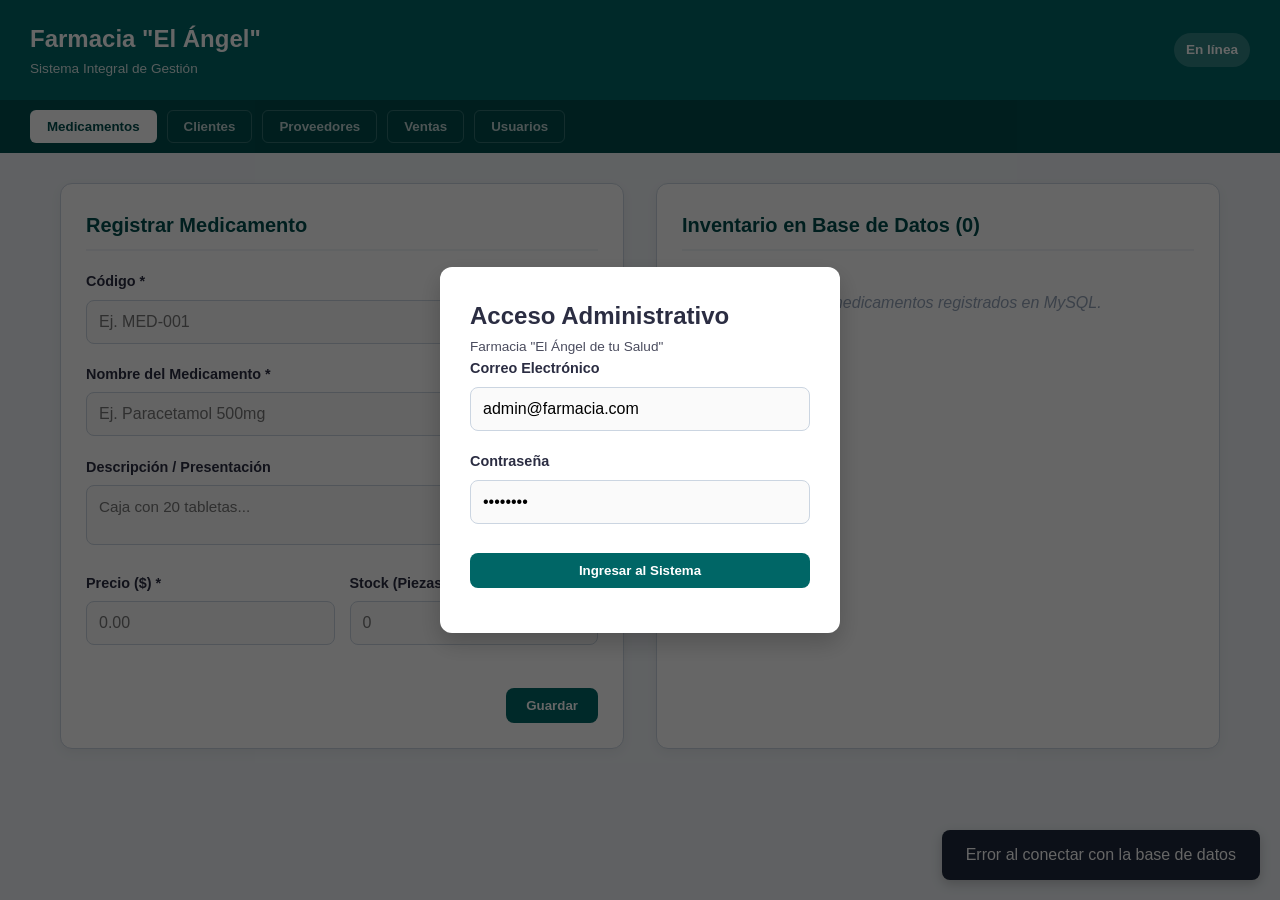
<file: index.html>
<!-- 
 Copyright (c) 2026 Farmacia "El Ángel". Todos los derechos reservados.
 -->

<!doctype html>
<html lang="es">
  <head>
    <meta charset="UTF-8" />
    <meta name="viewport" content="width=device-width, initial-scale=1.0" />
    <meta name="theme-color" content="#006666" />
    <title>Farmacia El Ángel de tu Salud</title>
    <link rel="stylesheet" href="style.css" />
    <link rel="manifest" href="manifest.json" />
  </head>
  <body>
    <header class="top">
      <div class="brand">
        <h1>Farmacia "El Ángel"</h1>
        <p class="subtitle">Sistema Integral de Gestión</p>
      </div>

      <!-- Contenedor del estado y botón de cerrar sesión -->
      <div style="display: flex; align-items: center; gap: 15px">
        <div id="user-info-container"></div>
        <span class="status online" id="status">En línea</span>
      </div>
    </header>

    <!-- Navegación SPA para los 5 módulos del equipo -->
    <nav class="navbar">
      <button type="button" class="nav-btn active" data-tab="medicamentos">
        Medicamentos
      </button>
      <button
        type="button"
        class="nav-btn"
        data-tab="clientes"
        title="Módulo de Karla"
      >
        Clientes
      </button>
      <button
        type="button"
        class="nav-btn"
        data-tab="proveedores"
        title="Módulo de Marco"
      >
        Proveedores
      </button>
      <button
        type="button"
        class="nav-btn"
        data-tab="ventas"
        title="Módulo de Carlos"
      >
        Ventas
      </button>
      <button
        type="button"
        class="nav-btn"
        data-tab="usuarios"
        title="Módulo de Vanessa"
      >
        Usuarios
      </button>
    </nav>

    <!-- VISTA 1: MEDICAMENTOS -->
    <main id="view-medicamentos" class="main-container">
      <!-- Formulario CRUD Medicamentos -->
      <section class="panel">
        <h2 id="form-titulo">Registrar Medicamento</h2>
        <form id="form" novalidate>
          <input type="hidden" id="med-id" />

          <div class="field">
            <label for="codigo">Código *</label>
            <input
              type="text"
              id="codigo"
              name="codigo"
              placeholder="Ej. MED-001"
              required
            />
          </div>

          <div class="field">
            <label for="nombre">Nombre del Medicamento *</label>
            <input
              type="text"
              id="nombre"
              name="nombre"
              placeholder="Ej. Paracetamol 500mg"
              required
            />
          </div>

          <div class="field">
            <label for="descripcion">Descripción / Presentación</label>
            <textarea
              id="descripcion"
              name="descripcion"
              rows="2"
              placeholder="Caja con 20 tabletas..."
            ></textarea>
          </div>

          <div class="row-fields">
            <div class="field">
              <label for="precio">Precio ($) *</label>
              <input
                type="number"
                step="0.01"
                id="precio"
                name="precio"
                placeholder="0.00"
                required
              />
            </div>
            <div class="field">
              <label for="stock">Stock (Piezas) *</label>
              <input
                type="number"
                id="stock"
                name="stock"
                placeholder="0"
                required
              />
            </div>
          </div>

          <div class="actions">
            <button type="submit" id="save" class="btn btn-save">
              Guardar
            </button>
            <button type="button" id="cancel" class="btn btn-cancel" hidden>
              Cancelar Edición
            </button>
          </div>
        </form>
      </section>

      <!-- Tabla de Resultados desde MySQL -->
      <section class="panel">
        <h2>Inventario en Base de Datos (<span id="contador">0</span>)</h2>
        <div id="lista" class="lista-productos"></div>
        <p id="vacio" class="vacio-msj">
          No hay medicamentos registrados en MySQL.
        </p>
      </section>
    </main>

    <!-- VISTA 2: GESTIÓN DE USUARIOS -->
    <main id="view-usuarios" class="main-container" hidden>
      <!-- Formulario CRUD Usuarios -->
      <section class="panel">
        <h2 id="usr-form-titulo">Registrar Usuario</h2>
        <form id="form-usuario" novalidate>
          <input type="hidden" id="usr-id" />

          <div class="field">
            <label for="usr-nombre">Nombre Completo *</label>
            <input
              type="text"
              id="usr-nombre"
              name="nombre"
              maxlength="100"
              placeholder="Ej. Ana López"
              required
            />
          </div>

          <div class="field">
            <label for="usr-email">Correo Electrónico *</label>
            <input
              type="email"
              id="usr-email"
              name="email"
              maxlength="100"
              placeholder="Ej. ana@farmacia.com"
              required
            />
          </div>

          <div class="field">
            <label for="usr-password"
              >Contraseña <span id="usr-pass-req">*</span></label
            >
            <input
              type="password"
              id="usr-password"
              name="password"
              minlength="6"
              maxlength="255"
              placeholder="Mínimo 6 caracteres"
            />
            <small
              id="usr-pass-ayuda"
              style="display: none; color: #64748b; margin-top: 4px"
              >Déjala en blanco si no deseas cambiar la contraseña actual
              (mínimo 6 caracteres si la escribes).</small
            >
          </div>

          <div class="field">
            <label for="usr-rol">Rol *</label>
            <select id="usr-rol" name="rol" required>
              <option value="empleado" selected>Empleado</option>
              <option value="admin">Administrador</option>
            </select>
          </div>

          <div class="actions">
            <button type="submit" id="usr-save" class="btn btn-save">
              Guardar Usuario
            </button>
            <button type="button" id="usr-cancel" class="btn btn-cancel" hidden>
              Cancelar Edición
            </button>
          </div>
        </form>
      </section>

      <!-- Listado de Usuarios desde MySQL -->
      <section class="panel">
        <h2>Usuarios Registrados (<span id="usr-contador">0</span>)</h2>
        <div id="usr-lista" class="lista-productos"></div>
        <p id="usr-vacio" class="vacio-msj">
          No hay usuarios registrados en MySQL.
        </p>
      </section>
    </main>

    <!-- VISTA 3: REGISTRO Y CATÁLOGO DE CLIENTES -- Karla -->
    <main id="view-clientes" class="main-container" hidden>
      <!-- Formulario CRUD Clientes -->
      <section class="panel">
        <h2 id="cli-form-titulo">Registrar Cliente</h2>
        <form id="form-cliente" novalidate>
          <input type="hidden" id="cli-id" />

          <div class="field">
            <label for="cli-nombre">Nombre Completo *</label>
            <input
              type="text"
              id="cli-nombre"
              name="nombre"
              maxlength="100"
              placeholder="Ej. María López"
              required
            />
          </div>

          <div class="row-fields">
            <div class="field">
              <label for="cli-telefono">Teléfono</label>
              <input
                type="text"
                id="cli-telefono"
                name="telefono"
                maxlength="20"
                placeholder="Ej. 4171234567"
              />
            </div>
            <div class="field">
              <label for="cli-email">Correo Electrónico</label>
              <input
                type="email"
                id="cli-email"
                name="email"
                maxlength="100"
                placeholder="cliente@correo.com"
              />
            </div>
          </div>

          <div class="field">
            <label for="cli-direccion">Dirección</label>
            <input
              type="text"
              id="cli-direccion"
              name="direccion"
              maxlength="255"
              placeholder="Calle, número, colonia..."
            />
          </div>

          <div class="actions">
            <button type="submit" id="cli-save" class="btn btn-save">
              Guardar Cliente
            </button>
            <button type="button" id="cli-cancel" class="btn btn-cancel" hidden>
              Cancelar Edición
            </button>
          </div>
        </form>
      </section>

      <!-- Listado de Clientes en MySQL -->
      <section class="panel">
        <h2>Catálogo de Clientes (<span id="cli-contador">0</span>)</h2>
        <div id="cli-lista" class="lista-productos"></div>
        <p id="cli-vacio" class="vacio-msj">
          No hay clientes registrados en MySQL.
        </p>
      </section>
    </main>

    <!-- VISTA 4: REGISTRO DE PROVEEDORES Y DISTRIBUIDORES -- Marco -->
    <main id="view-proveedores" class="main-container" hidden>
      <!-- Formulario CRUD Proveedores -->
      <section class="panel">
        <h2 id="prov-form-titulo">Registrar Proveedor</h2>
        <form id="form-proveedor" novalidate>
          <input type="hidden" id="prov-id" />

          <div class="field">
            <label for="prov-empresa">Empresa / Distribuidor *</label>
            <input
              type="text"
              id="prov-empresa"
              name="empresa"
              maxlength="100"
              placeholder="Ej. Distribuidora Médica del Bajío"
              required
            />
          </div>

          <div class="field">
            <label for="prov-contacto">Nombre de Contacto</label>
            <input
              type="text"
              id="prov-contacto"
              name="contacto"
              maxlength="100"
              placeholder="Ej. Ing. Roberto Ruiz"
            />
          </div>

          <div class="row-fields">
            <div class="field">
              <label for="prov-telefono">Teléfono</label>
              <input
                type="text"
                id="prov-telefono"
                name="telefono"
                maxlength="20"
                placeholder="Ej. 4171234567"
              />
            </div>
            <div class="field">
              <label for="prov-email">Correo Electrónico</label>
              <input
                type="email"
                id="prov-email"
                name="email"
                maxlength="100"
                placeholder="ventas@distribuidora.com"
              />
            </div>
          </div>

          <div class="actions">
            <button type="submit" id="prov-save" class="btn btn-save">
              Guardar Proveedor
            </button>
            <button
              type="button"
              id="prov-cancel"
              class="btn btn-cancel"
              hidden
            >
              Cancelar Edición
            </button>
          </div>
        </form>
      </section>

      <!-- Listado de Proveedores en MySQL -->
      <section class="panel">
        <h2>Proveedores Registrados (<span id="prov-contador">0</span>)</h2>
        <div id="prov-lista" class="lista-productos"></div>
        <p id="prov-vacio" class="vacio-msj">
          No hay proveedores registrados en MySQL.
        </p>
      </section>
    </main>

    <!-- VISTA 5: REGISTRO DE PROVEEDORES Y VENTAS -- Carlos -->
    <main id="view-ventas" class="main-container" hidden>
      <!-- Formulario CRUD Ventas -->
      <section class="panel">
        <h2 id="vent-form-titulo">Registrar Venta</h2>
        <form id="form-vent" novalidate>
          <input type="hidden" id="vent-id" />
          <input type="hidden" id="vent-usuario-id" name="usuario_id" />

          <div class="field">
            <label for="vent-total">Total de venta *</label>
            <input
              type="number"
              id="vent-total"
              name="total"
              step="0.01"
              min="0"
              placeholder="0.00"
              required
            />
          </div>

          <div class="field">
            <label for="vent-fecha">Fecha de venta *</label>
            <input type="date" id="vent-fecha" name="fecha" required />
          </div>

          <div class="actions">
            <button type="submit" id="vent-save" class="btn btn-save">
              Guardar Venta
            </button>
            <button
              type="button"
              id="vent-cancel"
              class="btn btn-cancel"
              hidden
            >
              Cancelar Edición
            </button>
          </div>
        </form>
      </section>

      <!-- Listado de Proveedores en MySQL -->
      <section class="panel">
        <h2>Ventas Registradas (<span id="vent-contador">0</span>)</h2>
        <div id="vent-lista" class="lista-ventas"></div>
        <p id="vent-vacio" class="vacio-msj">
          No hay ventas registradas en MySQL.
        </p>
      </section>
    </main>

    <div id="toast" class="toast" role="status" aria-live="polite"></div>

    <!-- 1. Primero va el Modal de Login -->
    <div id="login-modal" class="login-overlay">
      <div class="login-card">
        <h2>Acceso Administrativo</h2>
        <p class="subtitle">Farmacia "El Ángel de tu Salud"</p>

        <form id="form-login">
          <div class="field">
            <label for="login-email">Correo Electrónico</label>
            <input
              type="email"
              id="login-email"
              value="admin@farmacia.com"
              required
            />
          </div>
          <div class="field">
            <label for="login-password">Contraseña</label>
            <input
              type="password"
              id="login-password"
              value="admin123"
              required
            />
          </div>
          <button
            type="submit"
            class="btn btn-save"
            style="width: 100%; margin-top: 10px"
          >
            Ingresar al Sistema
          </button>
        </form>
        <small
          style="
            display: block;
            text-align: center;
            margin-top: 15px;
            color: #64748b;
          "
          ></small
        >
      </div>
    </div>

    <!-- 2. Al final se carga el script para que detecte todos los elementos -->
    <script src="app.js"></script>
  </body>
</html>
</file>
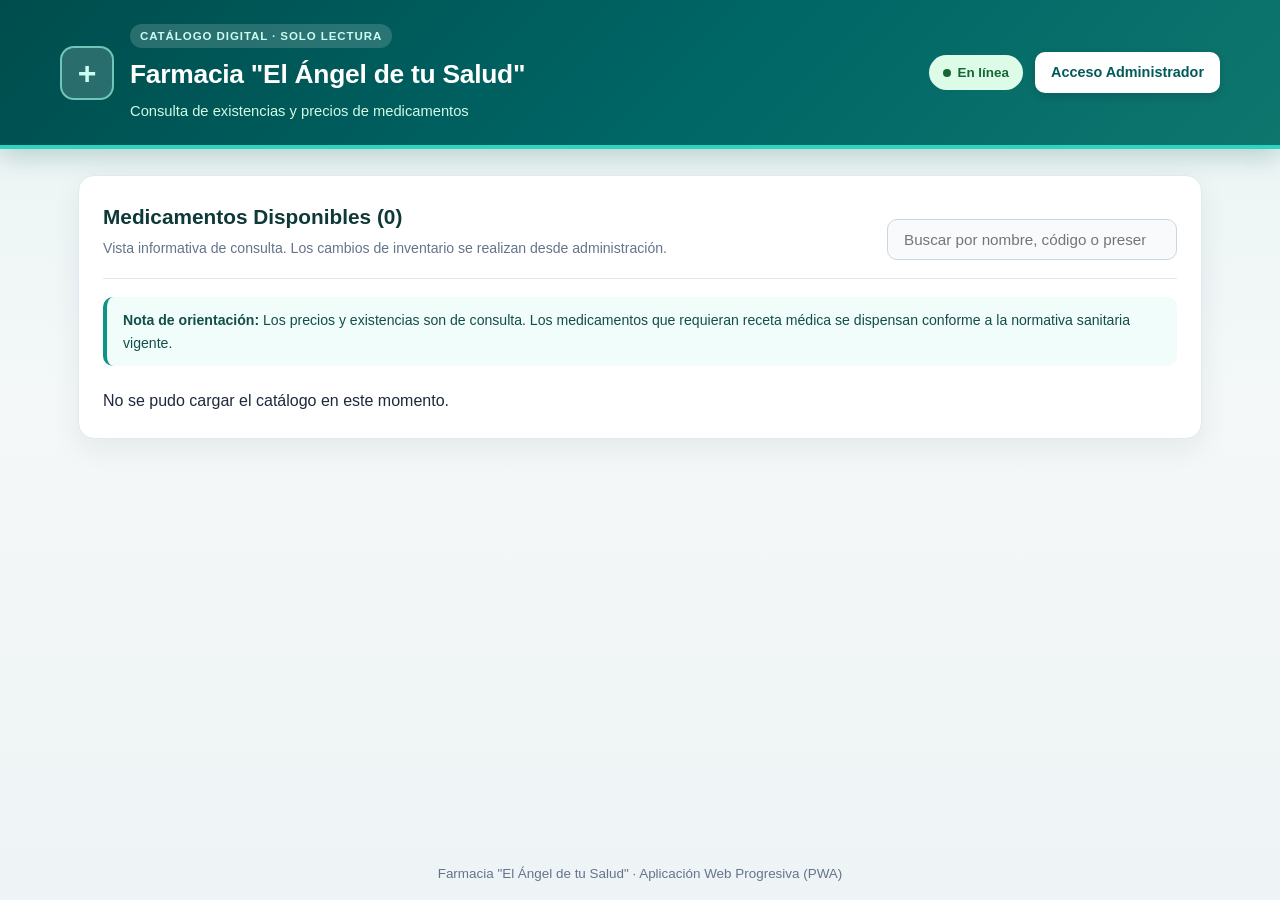
<file: catalogo.html>
<!DOCTYPE html>
<html lang="es">
<head>
  <meta charset="UTF-8" />
  <meta name="viewport" content="width=device-width, initial-scale=1.0" />
  <title>Catálogo — Farmacia "El Ángel de tu Salud"</title>
  <link rel="stylesheet" href="style.css" />
  <link rel="manifest" href="manifest.json" />
</head>
<body class="modo-lectura">
  <header class="angel-header">
    <div class="angel-header-inner">
      <div class="angel-brand">
        <div class="angel-logo" aria-hidden="true">+</div>
        <div>
          <span class="angel-tag">CATÁLOGO DIGITAL · SOLO LECTURA</span>
          <h1>Farmacia "El Ángel de tu Salud"</h1>
          <p class="angel-subtitle">Consulta de existencias y precios de medicamentos</p>
        </div>
      </div>

      <div class="angel-actions">
        <span id="estado-red" class="angel-badge online">En línea</span>
        <a href="index.html" class="angel-btn-admin">Acceso Administrador</a>
      </div>
    </div>
  </header>

  <main class="angel-contenedor">
    <section class="angel-panel">
      <div class="angel-toolbar">
        <div>
          <h2>Medicamentos Disponibles (<span id="total-items">0</span>)</h2>
          <p class="angel-ayuda">Vista informativa de consulta. Los cambios de inventario se realizan desde administración.</p>
        </div>

        <div class="angel-buscador">
          <input
            type="search"
            id="buscar-medicamento"
            placeholder="Buscar por nombre, código o presentación..."
            aria-label="Buscar medicamento"
          />
        </div>
      </div>

      <div class="angel-aviso">
        <strong>Nota de orientación:</strong> Los precios y existencias son de consulta. Los medicamentos que requieran receta médica se dispensan conforme a la normativa sanitaria vigente.
      </div>

      <div id="grid-medicamentos" class="angel-grid">
        <p class="angel-estado">Cargando catálogo...</p>
      </div>
    </section>
  </main>

  <footer class="angel-footer">
    <p>Farmacia "El Ángel de tu Salud" · Aplicación Web Progresiva (PWA)</p>
  </footer>

  <script src="catalogo.js"></script>
</body>
</html>
</file>
<file: style.css>
/*
Copyright (c) 2026 Farmacia "El Ángel". Todos los derechos reservados.
*/
:root {
  --bg-primary: #f0f4f8;
  --primary: #006666; /* Verde clínico institucional */
  --primary-dark: #004d4d;
  --accent: #ff6b6b;
  --text-main: #2b2d42;
  --panel-bg: #ffffff;
  --border-color: #cbd5e1;
  --error-color: #ef4444;
  --success-color: #10b981;
}

* {
  box-sizing: border-box;
  margin: 0;
  padding: 0;
}

body {
  background-color: var(--bg-primary);
  color: var(--text-main);
  font-family: "Segoe UI", Tahoma, Geneva, Verdana, sans-serif;
  line-height: 1.6;
}

/* Encabezado Responsivo */
.top {
  background-color: var(--primary);
  color: white;
  padding: 20px 30px;
  display: flex;
  justify-content: space-between;
  align-items: center;
  box-shadow: 0 4px 6px rgba(0, 0, 0, 0.1);
}

.brand h1 {
  font-size: 1.5rem;
}

.subtitle {
  font-size: 0.85rem;
  opacity: 0.85;
}

.status {
  padding: 6px 12px;
  border-radius: 20px;
  font-size: 0.85rem;
  font-weight: bold;
  background-color: rgba(255, 255, 255, 0.2);
}

/* Contenedor Principal en Grid Responsivo */
.main-container {
  max-width: 1200px;
  margin: 30px auto;
  padding: 0 20px;
  display: grid;
  grid-template-columns: 1fr;
  gap: 2rem;
}

@media (min-width: 768px) {
  .main-container {
    grid-template-columns: 1fr 1fr; /* Dos columnas en pantallas grandes */
  }
}

/* Paneles (Tarjetas UI) */
.panel {
  background: var(--panel-bg);
  border: 1px solid var(--border-color);
  border-radius: 12px;
  padding: 25px;
  box-shadow: 0 4px 12px rgba(0, 0, 0, 0.05);
}

.panel h2 {
  font-size: 1.25rem;
  margin-bottom: 1.2rem;
  color: var(--primary-dark);
  border-bottom: 2px solid var(--bg-primary);
  padding-bottom: 8px;
}

/* Formularios y Campos */
.field {
  margin-bottom: 1.2rem;
}

label {
  display: block;
  margin-bottom: 0.4rem;
  font-weight: 600;
  font-size: 0.9rem;
}

input {
  width: 100%;
  padding: 12px;
  border: 1px solid var(--border-color);
  border-radius: 8px;
  background: #fafafa;
  font-size: 1rem;
  transition: all 0.3s ease;
}

input:focus {
  outline: none;
  border-color: var(--primary);
  background: #fff;
  box-shadow: 0 0 0 3px rgba(0, 102, 102, 0.15);
}

.error {
  font-size: 0.75rem;
  color: var(--error-color);
  margin-top: 4px;
  display: block;
}

/* Botones */
.actions {
  display: flex;
  justify-content: flex-end;
  gap: 12px;
  margin-top: 1.5rem;
}

.btn {
  padding: 10px 20px;
  border: none;
  border-radius: 8px;
  font-weight: bold;
  cursor: pointer;
  transition: background 0.2s ease;
}

.btn-save {
  background-color: var(--primary);
  color: white;
}

.btn-save:hover {
  background-color: var(--primary-dark);
}

.btn-cancel {
  background-color: #e2e8f0;
  color: #475569;
}

.btn-cancel:hover {
  background-color: #cbd5e1;
}

/* Lista de Productos */
.lista-productos {
  list-style: none;
  max-height: 300px;
  overflow-y: auto;
}

.lista-productos li {
  padding: 12px;
  border-bottom: 1px solid #edf2f7;
  display: flex;
  justify-content: space-between;
  align-items: center;
  font-size: 0.95rem;
}

.vacio-msj {
  color: #94a3b8;
  text-align: center;
  padding: 20px;
  font-style: italic;
}

/* Toast de Alerta UX */
.toast {
  position: fixed;
  bottom: 20px;
  right: 20px;
  background-color: #1e293b;
  color: white;
  padding: 12px 24px;
  border-radius: 8px;
  box-shadow: 0 4px 12px rgba(0, 0, 0, 0.2);
  opacity: 0;
  pointer-events: none;
  transition: opacity 0.3s ease;
  z-index: 1000;
}

.toast.visible {
  opacity: 1;
}

/* menú SPA */

.navbar {
  background-color: var(--primary-dark);
  padding: 10px 30px;
  display: flex;
  gap: 10px;
  overflow-x: auto;
}

.nav-btn {
  background: transparent;
  color: rgba(255, 255, 255, 0.75);
  border: 1px solid rgba(255, 255, 255, 0.2);
  padding: 8px 16px;
  border-radius: 6px;
  cursor: pointer;
  font-weight: 600;
}

.nav-btn.active {
  background: #ffffff;
  color: var(--primary-dark);
}

.nav-btn:disabled {
  opacity: 0.45;
  cursor: not-allowed;
}

textarea {
  width: 100%;
  padding: 12px;
  border: 1px solid var(--border-color);
  border-radius: 8px;
  background: #fafafa;
  font-family: inherit;
  font-size: 0.95rem;
}

.row-fields {
  display: grid;
  grid-template-columns: 1fr 1fr;
  gap: 15px;
}

.item-card {
  padding: 14px;
  border: 1px solid #e2e8f0;
  border-radius: 8px;
  margin-bottom: 10px;
  display: flex;
  justify-content: space-between;
  align-items: center;
  gap: 10px;
}

.item-actions {
  display: flex;
  gap: 6px;
}

.btn-sm {
  padding: 6px 10px;
  font-size: 0.8rem;
  border: none;
  border-radius: 6px;
  cursor: pointer;
  font-weight: bold;
}

.btn-edit {
  background: #e0f2fe;
  color: #0369a1;
}
.btn-del {
  background: #fee2e2;
  color: #b91c1c;
}

/*  login */

.login-overlay {
  position: fixed;
  top: 0;
  left: 0;
  width: 100%;
  height: 100%;
  background: rgba(0, 0, 0, 0.6);
  display: flex;
  justify-content: center;
  align-items: center;
  z-index: 2000;
  transition: opacity 0.3s ease;
}

.login-overlay.oculto {
  opacity: 0;
  pointer-events: none;
}

.login-card {
  background: white;
  padding: 30px;
  border-radius: 12px;
  width: 100%;
  max-width: 400px;
  box-shadow: 0 10px 25px rgba(0, 0, 0, 0.2);
}

.user-info {
  display: flex;
  align-items: center;
  gap: 10px;
  color: white;
  font-size: 0.9rem;
}

.btn-logout {
  background: #ef4444;
  color: white;
  border: none;
  padding: 5px 10px;
  border-radius: 4px;
  cursor: pointer;
  font-size: 0.8rem;
}

[hidden] {
  display: none !important;
}

.modo-lectura .contenedor {
  max-width: 1100px;
  margin: 24px auto;
  padding: 0 16px;
}

.panel-catalogo {
  background: #ffffff;
  border-radius: 12px;
  padding: 20px;
  box-shadow: 0 2px 10px rgba(0, 0, 0, 0.06);
}

.catalogo-header {
  display: flex;
  flex-wrap: wrap;
  justify-content: space-between;
  align-items: center;
  gap: 12px;
  margin-bottom: 18px;
}

.catalogo-header input[type="search"] {
  min-width: 260px;
  padding: 10px 14px;
  border: 1px solid #cbd5e1;
  border-radius: 8px;
  font-size: 0.95rem;
}

.grid-cards {
  display: grid;
  grid-template-columns: repeat(auto-fill, minmax(260px, 1fr));
  gap: 16px;
}

.item-card.solo-lectura {
  border: 1px solid #e2e8f0;
  border-radius: 10px;
  padding: 16px;
  background: #f8fafc;
  display: flex;
  flex-direction: column;
  justify-content: space-between;
  gap: 10px;
}

.card-top {
  display: flex;
  justify-content: space-between;
  align-items: flex-start;
  gap: 8px;
}

.codigo-tag {
  background: #e6f4f1;
  color: #006666;
  font-size: 0.8rem;
  font-weight: 600;
  padding: 3px 8px;
  border-radius: 6px;
}

.precio {
  color: #006666;
  font-size: 1.1rem;
}

.stock-ok {
  color: #15803d;
  font-size: 0.85rem;
  font-weight: 600;
}

.stock-agotado {
  color: #b91c1c;
  font-size: 0.85rem;
  font-weight: 600;
}

/* =========================================================
   DISEÑO VISUAL — CATÁLOGO SOLO LECTURA FARMACIA "EL ÁNGEL"
   ========================================================= */
.modo-lectura {
  margin: 0;
  min-height: 100vh;
  display: flex;
  flex-direction: column;
  background: linear-gradient(180deg, #e8f4f3 0%, #f4f8f8 45%, #eef3f5 100%);
  color: #1e293b;
  font-family: "Segoe UI", Arial, sans-serif;
}

/* Encabezado principal */
.angel-header {
  background: linear-gradient(135deg, #004d4d 0%, #006666 55%, #0f766e 100%);
  color: #ffffff;
  padding: 22px 20px;
  box-shadow: 0 8px 24px rgba(0, 77, 77, 0.22);
  border-bottom: 4px solid #2dd4bf;
}

.angel-header-inner {
  max-width: 1160px;
  margin: 0 auto;
  display: flex;
  flex-wrap: wrap;
  justify-content: space-between;
  align-items: center;
  gap: 18px;
}

.angel-brand {
  display: flex;
  align-items: center;
  gap: 16px;
}

.angel-logo {
  width: 54px;
  height: 54px;
  border-radius: 14px;
  background: rgba(255, 255, 255, 0.16);
  border: 2px solid rgba(153, 246, 228, 0.65);
  display: grid;
  place-items: center;
  font-size: 2rem;
  font-weight: 800;
  color: #ccfbf1;
  flex-shrink: 0;
}

.angel-tag {
  display: inline-block;
  font-size: 0.72rem;
  font-weight: 700;
  letter-spacing: 0.08em;
  background: rgba(255, 255, 255, 0.16);
  color: #ccfbf1;
  padding: 3px 10px;
  border-radius: 999px;
  margin-bottom: 5px;
}

.angel-header h1 {
  margin: 0;
  font-size: 1.65rem;
  font-weight: 700;
  color: #ffffff;
  letter-spacing: -0.01em;
}

.angel-subtitle {
  margin: 4px 0 0;
  font-size: 0.92rem;
  color: #d1fae5;
}

.angel-actions {
  display: flex;
  align-items: center;
  gap: 12px;
  flex-wrap: wrap;
}

.angel-badge {
  display: inline-flex;
  align-items: center;
  gap: 6px;
  padding: 7px 14px;
  border-radius: 999px;
  font-size: 0.84rem;
  font-weight: 700;
}

.angel-badge::before {
  content: "";
  width: 8px;
  height: 8px;
  border-radius: 50%;
  background: currentColor;
}

.angel-badge.online {
  background: #dcfce7;
  color: #166534;
}

.angel-badge.offline {
  background: #fee2e2;
  color: #991b1b;
}

.angel-btn-admin {
  text-decoration: none;
  background: #ffffff;
  color: #005a5a;
  font-weight: 700;
  font-size: 0.9rem;
  padding: 9px 16px;
  border-radius: 10px;
  box-shadow: 0 3px 10px rgba(0, 0, 0, 0.14);
  transition: transform 0.15s ease, background-color 0.15s ease;
}

.angel-btn-admin:hover {
  background: #f0fdfa;
  transform: translateY(-1px);
}

/* Contenedor principal */
.angel-contenedor {
  flex: 1;
  width: 100%;
  max-width: 1160px;
  margin: 26px auto;
  padding: 0 18px;
  box-sizing: border-box;
}

.angel-panel {
  background: #ffffff;
  border-radius: 16px;
  padding: 24px;
  box-shadow: 0 10px 30px rgba(15, 23, 42, 0.07);
  border: 1px solid #e2e8f0;
}

.angel-toolbar {
  display: flex;
  flex-wrap: wrap;
  justify-content: space-between;
  align-items: flex-end;
  gap: 16px;
  padding-bottom: 18px;
  border-bottom: 1px solid #e2e8f0;
}

.angel-toolbar h2 {
  margin: 0;
  font-size: 1.3rem;
  color: #0f3838;
}

.angel-ayuda {
  margin: 4px 0 0;
  font-size: 0.88rem;
  color: #64748b;
}

.angel-buscador input[type="search"] {
  min-width: 290px;
  max-width: 100%;
  padding: 11px 16px;
  border: 1.5px solid #cbd5e1;
  border-radius: 10px;
  font-size: 0.95rem;
  background: #f8fafc;
  color: #0f172a;
  transition: border-color 0.2s ease, box-shadow 0.2s ease, background-color 0.2s ease;
}

.angel-buscador input[type="search"]:focus {
  outline: none;
  border-color: #0d9488;
  background: #ffffff;
  box-shadow: 0 0 0 4px rgba(13, 148, 136, 0.14);
}

.angel-aviso {
  margin: 18px 0 22px;
  padding: 12px 16px;
  border-radius: 10px;
  background: #f0fdfa;
  border-left: 4px solid #0d9488;
  color: #134e4a;
  font-size: 0.88rem;
}

/* Tarjetas de medicamentos */
.angel-grid {
  display: grid;
  grid-template-columns: repeat(auto-fill, minmax(275px, 1fr));
  gap: 18px;
}

.item-card.solo-lectura {
  position: relative;
  overflow: hidden;
  background: #ffffff;
  border: 1px solid #dce7e6;
  border-radius: 14px;
  padding: 18px;
  box-shadow: 0 4px 14px rgba(15, 23, 42, 0.05);
  display: flex;
  flex-direction: column;
  justify-content: space-between;
  gap: 12px;
  transition: transform 0.18s ease, box-shadow 0.18s ease, border-color 0.18s ease;
}

.item-card.solo-lectura::before {
  content: "";
  position: absolute;
  top: 0;
  left: 0;
  right: 0;
  height: 4px;
  background: linear-gradient(90deg, #006666, #14b8a6);
}

.item-card.solo-lectura:hover {
  transform: translateY(-3px);
  box-shadow: 0 10px 22px rgba(0, 102, 102, 0.12);
  border-color: #5eead4;
}

.card-top {
  display: flex;
  justify-content: space-between;
  align-items: flex-start;
  gap: 10px;
}

.card-top h3 {
  margin: 0;
  font-size: 1.08rem;
  font-weight: 700;
  color: #0f172a;
}

.codigo-tag {
  background: #e6f4f1;
  color: #006666;
  border: 1px solid #99f6e4;
  font-size: 0.76rem;
  font-weight: 700;
  padding: 4px 9px;
  border-radius: 999px;
  white-space: nowrap;
}

.descripcion {
  margin: 0;
  color: #475569;
  font-size: 0.92rem;
  line-height: 1.45;
}

.card-footer {
  display: flex;
  justify-content: space-between;
  align-items: center;
  padding-top: 12px;
  border-top: 1px dashed #e2e8f0;
  gap: 8px;
}

.precio {
  color: #006666;
  font-size: 1.2rem;
  font-weight: 800;
}

.stock-ok {
  background: #dcfce7;
  color: #166534;
  font-size: 0.8rem;
  font-weight: 700;
  padding: 4px 10px;
  border-radius: 999px;
}

.stock-agotado {
  background: #fee2e2;
  color: #991b1b;
  font-size: 0.8rem;
  font-weight: 700;
  padding: 4px 10px;
  border-radius: 999px;
}

.angel-estado {
  grid-column: 1 / -1;
  text-align: center;
  color: #64748b;
  padding: 24px 0;
}

.angel-footer {
  text-align: center;
  padding: 16px;
  font-size: 0.84rem;
  color: #64748b;
}

.angel-footer p {
  margin: 0;
}
</file>
